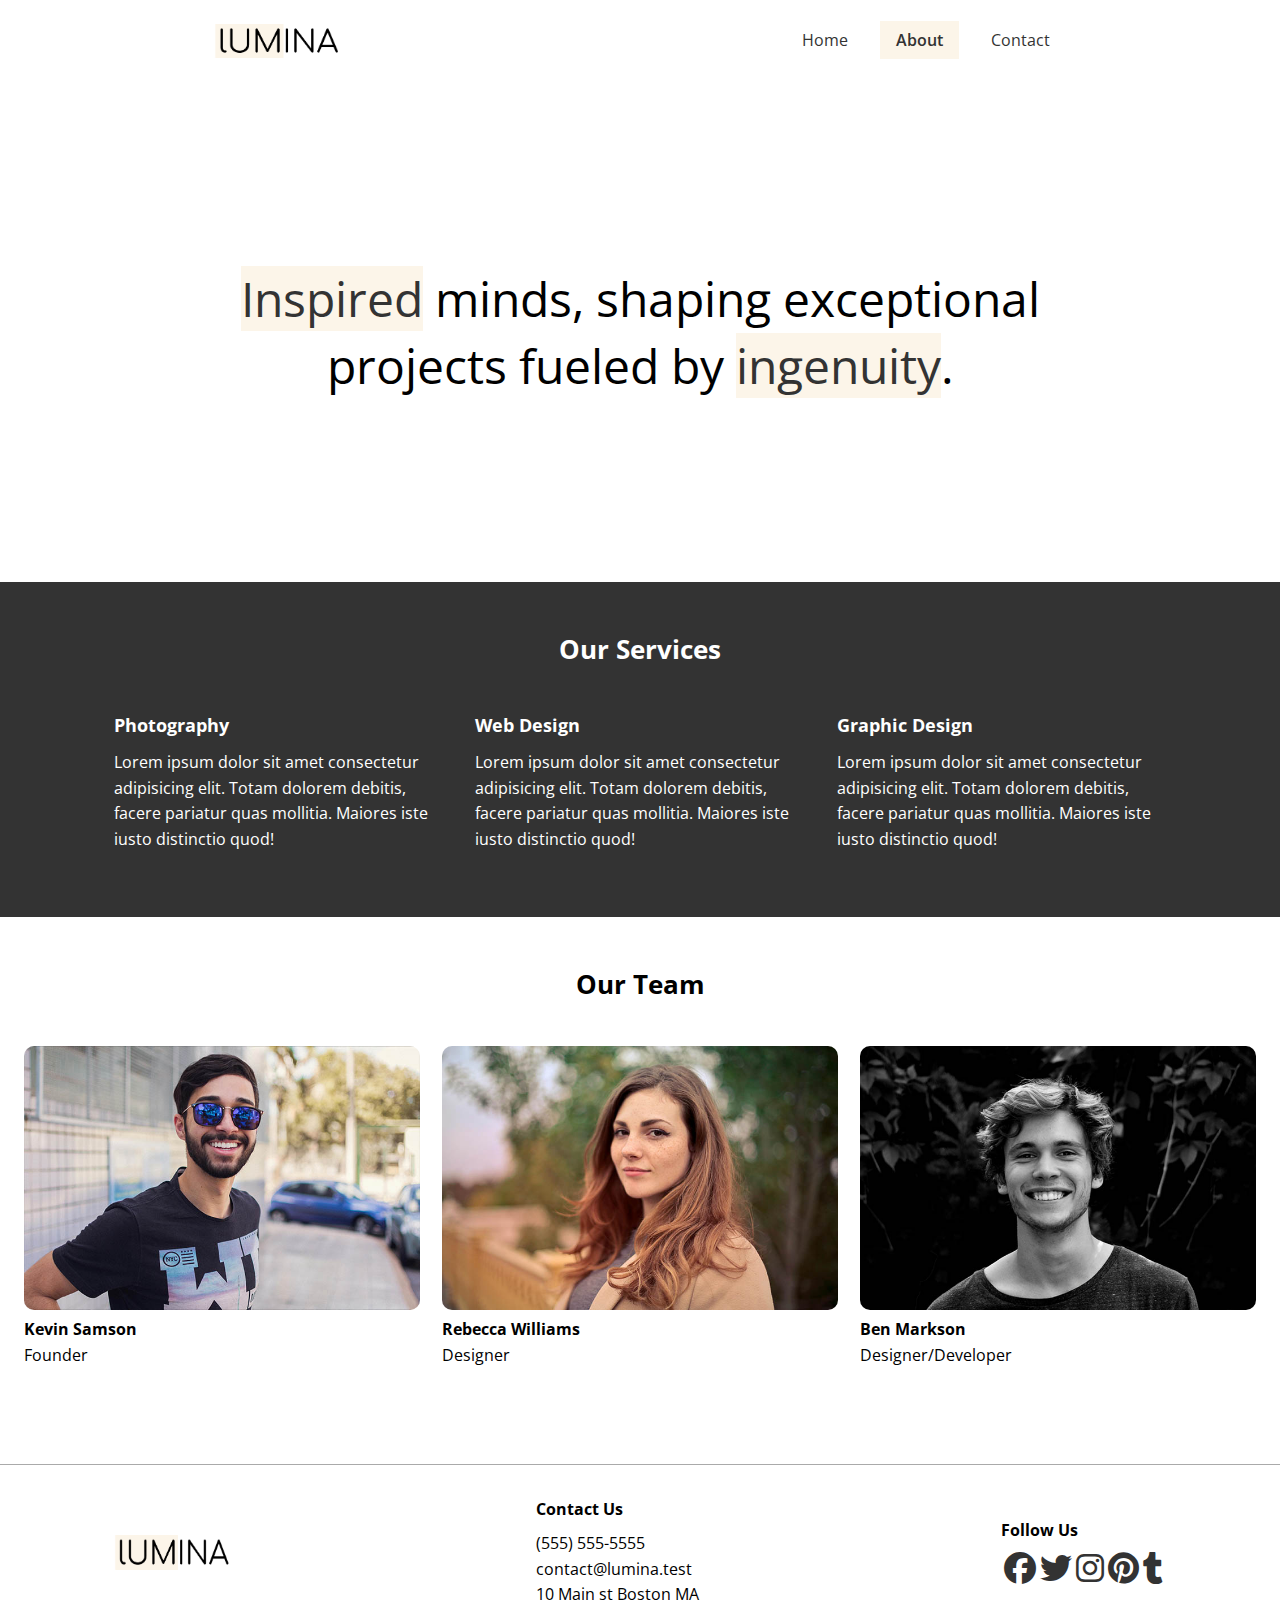
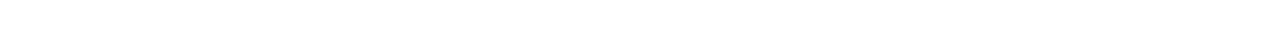
<file: about.html>
<!DOCTYPE html>
<html lang="en">

<head>
    <meta charset="UTF-8">
    <meta name="viewport" content="width=device-width, initial-scale=1.0">
    <link rel="stylesheet" href="https://cdnjs.cloudflare.com/ajax/libs/font-awesome/6.7.2/css/all.min.css"
        integrity="sha512-Evv84Mr4kqVGRNSgIGL/F/aIDqQb7xQ2vcrdIwxfjThSH8CSR7PBEakCr51Ck+w+/U6swU2Im1vVX0SVk9ABhg=="
        crossorigin="anonymous" referrerpolicy="no-referrer" />
    <link rel="preconnect" href="https://fonts.googleapis.com">
    <link rel="preconnect" href="https://fonts.gstatic.com" crossorigin>
    <link href="https://fonts.googleapis.com/css2?family=Open+Sans:ital,wght@0,300..800;1,300..800&display=swap"
        rel="stylesheet">
    <link rel="stylesheet" href="css/styles.css">
    <link rel="icon" href="images/favicon.ico">
    <title>About Lumina Creative</title>
</head>

<body>
    <header class="header">
        <div class="container container-sm header-flex">
            <img src="images/logo.png" alt="Lumina Creative" class="logo">
            <nav>
                <ul class="main-menu">
                    <li><a href="/">Home</a></li>
                    <li><a class="current" href="about.html">About</a></li>
                    <li><a href="contact.html">Contact</a></li>
                </ul>
            </nav>
        </div>
    </header>


    <section class="hero">
        <div class="container container-sm">
            <h2><span class="bg-primary">Inspired</span> minds, shaping
                exceptional projects fueled by
                <span class="bg-primary">ingenuity</span>.
            </h2>
        </div>
    </section>

    <section class="services bg-dark">
        <div class="container">
            <h2 class="section-heading">Our Services</h2>
            <div class="services-flex">
                <div class="service-item">
                    <h4>Photography</h4>
                    <p>Lorem ipsum dolor sit amet consectetur adipisicing elit. Totam dolorem debitis, facere pariatur
                        quas mollitia. Maiores iste iusto distinctio quod!</p>
                </div>
                <div class="service-item">
                    <h4>Web Design</h4>
                    <p>Lorem ipsum dolor sit amet consectetur adipisicing elit. Totam dolorem debitis, facere pariatur
                        quas mollitia. Maiores iste iusto distinctio quod!</p>
                </div>
                <div class="service-item">
                    <h4>Graphic Design</h4>
                    <p>Lorem ipsum dolor sit amet consectetur adipisicing elit. Totam dolorem debitis, facere pariatur
                        quas mollitia. Maiores iste iusto distinctio quod!</p>
                </div>
            </div>
        </div>
    </section>

    <section class="team">
        <div class="container container-lg">
            <h2 class="section-heading">Our Team</h2>
            <div class="team-flex">
                <div class="team-item">
                    <img src="images/team1.jpg" alt="Team Member 1">
                    <h4>Kevin Samson</h4>
                    <p>Founder</p>
                </div>
                <div class="team-item">
                    <img src="images/team2.jpg" alt="Team Member 2">
                    <h4>Rebecca Williams</h4>
                    <p>Designer</p>
                </div>
                <div class="team-item">
                    <img src="images/team3.jpg" alt="Team Member 3">
                    <h4>Ben Markson</h4>
                    <p>Designer/Developer</p>
                </div>
            </div>
        </div>
    </section>

    <footer class="footer">
        <div class="container footer-flex">
            <img src="images/logo.png" alt="Lumina Creative">
            <div>
                <h4>Contact Us</h4>
                <ul>
                    <li>(555) 555-5555</li>
                    <li>contact@lumina.test</li>
                    <li>10 Main st Boston MA</li>
                </ul>
            </div>

            <div>
                <h4>Follow Us</h4>
                <a href="#">
                    <i class="fab fa-2x fa-facebook"></i>
                    <i class="fab fa-2x fa-twitter"></i>
                    <i class="fab fa-2x fa-instagram"></i>
                    <i class="fab fa-2x fa-pinterest"></i>
                    <i class="fab fa-2x fa-tumblr"></i>
                </a>
            </div>
        </div>
    </footer>
</body>

</html>
</file>
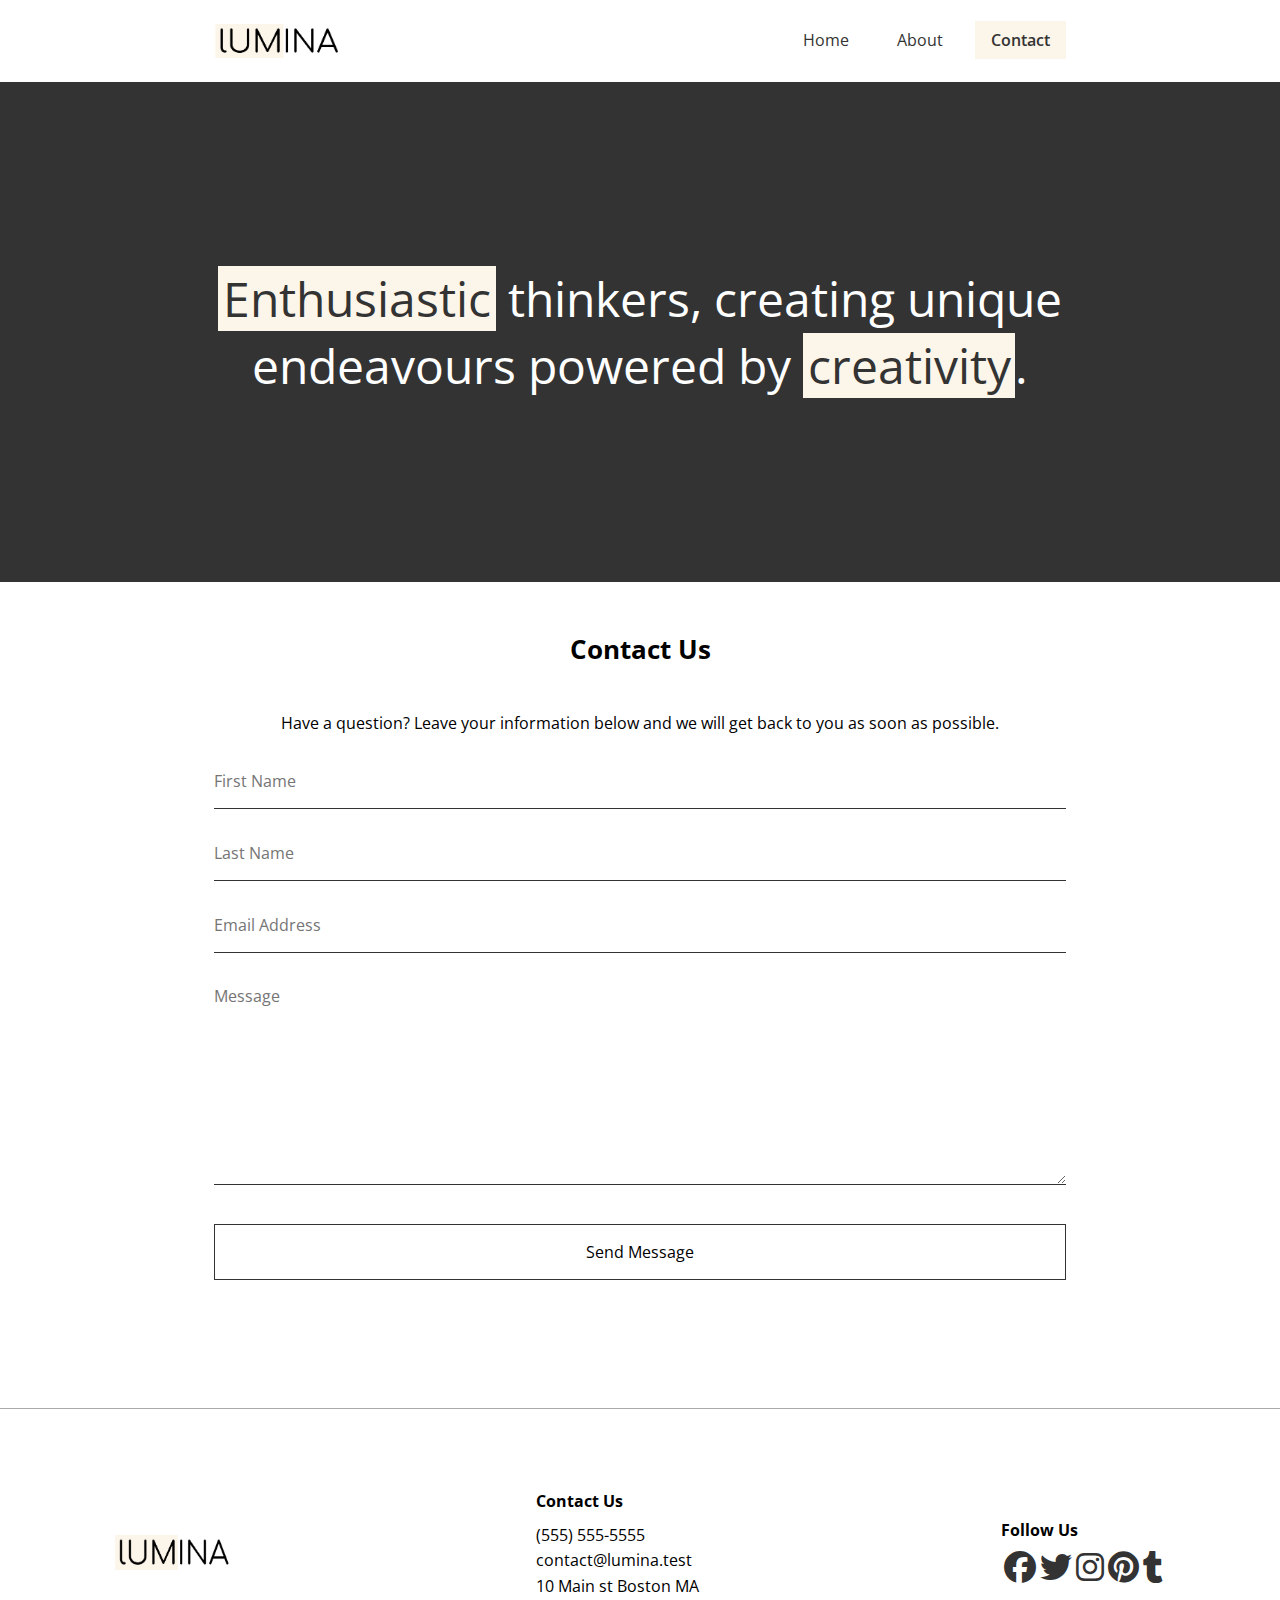
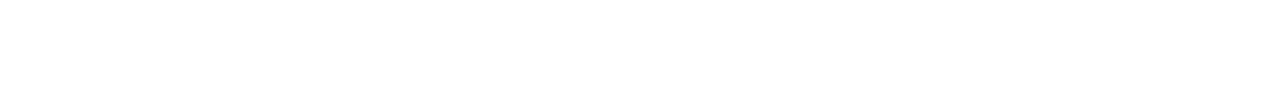
<file: contact.html>
<!DOCTYPE html>
<html lang="en">

<head>
    <meta charset="UTF-8">
    <meta name="viewport" content="width=device-width, initial-scale=1.0">
    <link rel="stylesheet" href="https://cdnjs.cloudflare.com/ajax/libs/font-awesome/6.7.2/css/all.min.css"
        integrity="sha512-Evv84Mr4kqVGRNSgIGL/F/aIDqQb7xQ2vcrdIwxfjThSH8CSR7PBEakCr51Ck+w+/U6swU2Im1vVX0SVk9ABhg=="
        crossorigin="anonymous" referrerpolicy="no-referrer" />
    <link rel="preconnect" href="https://fonts.googleapis.com">
    <link rel="preconnect" href="https://fonts.gstatic.com" crossorigin>
    <link href="https://fonts.googleapis.com/css2?family=Open+Sans:ital,wght@0,300..800;1,300..800&display=swap"
        rel="stylesheet">
    <link rel="stylesheet" href="css/styles.css">
    <link rel="icon" href="images/favicon.ico">
    <title>Contact Lumina Creative</title>
</head>

<body>
    <header class="header">
        <div class="container container-sm header-flex">
            <img src="images/logo.png" alt="Lumina Creative" class="logo">
            <nav>
                <ul class="main-menu">
                    <li><a href="/">Home</a></li>
                    <li><a href="about.html">About</a></li>
                    <li><a class="current" href="contact.html">Contact</a></li>
                </ul>
            </nav>
        </div>
    </header>


    <section class="hero bg-dark">
        <div class="container container-sm">
            <h2><span class="bg-primary">Enthusiastic</span> thinkers, creating
                unique endeavours powered by
                <span class="bg-primary">creativity</span>.
            </h2>
        </div>
    </section>

    <section class="contact">
        <div class="container container-sm">
            <h2 class="section-heading">Contact Us</h2>
            <p>
                Have a question? Leave your information below and we will
                get back to you as soon as possible.
            </p>

            <form name="contact" netlify>
                <div class="form-group">
                    <label for="first-name" class="visually-hidden">First Name</label>
                    <input type="text" id="first-name" name="first-name" placeholder="First Name">
                </div>
                <div class="form-group">
                    <label for="last-name" class="visually-hidden">Last Name</label>
                    <input type="text" id="last-name" name="last-name" placeholder="Last Name">
                </div>
                <div class="form-group">
                    <label for="email" class="visually-hidden">Email Address</label>
                    <input type="email" id="email" name="email" placeholder="Email Address">
                </div>
                <div class="form-group">
                    <label for="message" class="visually-hidden">Message</label>
                        <textarea name="message" id="message"
                            placeholder="Message"></textarea>
                </div>

                    <div class="form-group">
                        <button type="submit" class="btn">Send Message</button>
                    </div>
            </form>
        </div>
    </section>


    <footer class="footer">
        <div class="container footer-flex">
            <img src="images/logo.png" alt="Lumina Creative">
            <div class="contact">
                <h4>Contact Us</h4>
                <ul>
                    <li>(555) 555-5555</li>
                    <li>contact@lumina.test</li>
                    <li>10 Main st Boston MA</li>
                </ul>
            </div>

            <div class="socials">
                <h4>Follow Us</h4>
                <a href="#">
                    <i class="fab fa-2x fa-facebook"></i>
                    <i class="fab fa-2x fa-twitter"></i>
                    <i class="fab fa-2x fa-instagram"></i>
                    <i class="fab fa-2x fa-pinterest"></i>
                    <i class="fab fa-2x fa-tumblr"></i>
                </a>
            </div>
        </div>
    </footer>
</body>

</html>
</file>
<file: css/styles.css>
* {
    margin: 0;
    padding: 0;
    box-sizing: border-box;
}

:root {
    --primary-color: #fcf5e9;
    --dark-color: #333;
    --container-normal: 1100px;
    --container-wide: 1400px;
    --container-narrow: 900px;
}

body {
    font-family: 'Open Sans', sans-serif;
    line-height: 1.6;
}

a {
    text-decoration: none;
    color: #333;
}

ul {
    list-style: none;
}

img {
    max-width: 100%;
}

/*Utility Classes*/
.bg-primary {
    background: var(--primary-color);
    color: #333;
}

.bg-dark {
    background: var(--dark-color);
    color: #fff;
}

.bg-dark .bg-primary {
    padding: 0 0.3rem;
}

.btn {
    display: inline-block;
    padding: 1rem 2rem;
    border: 1px solid #333;
    background: transparent;
    font-family: inherit;
    font-size: inherit;
    cursor: pointer;
}

.btn:hover {
    background: #333;
    color: #fff;
}

.visually-hidden {
  clip: rect(0 0 0 0);
  clip-path: inset(50%);
  height: 1px;
  overflow: hidden;
  position: absolute;
  white-space: nowrap;
  width: 1px;
}

.section-heading {
    font-size: 1.6rem;
    text-align: center;
    margin-bottom: 40px;
}

/*Container */
/*These are also utitily classes.*/

.container {
    max-width: var(--container-normal);
    margin: 0 auto;
    padding: 0 1.5rem;
}

.container-lg {
    max-width: var(--container-wide);
}

.container-sm {
    max-width: var(--container-narrow);
}

/*Header*/
.header {
    margin: 1.5rem auto;
}

.header .logo {
    width: 130px;
}

.header .header-flex {
    display: flex;
    justify-content: space-between;
    align-items: center;
}

.header .main-menu {
    display: flex;
    gap: 1rem;
}

.header .main-menu a {
    padding: 0.5rem 1rem;
}

.header .main-menu a:hover {
    background-color: var(--primary-color);
}

.current {
    background-color: var(--primary-color);
    font-weight: 600;
}

/*Hero*/
.hero {
    height: 500px;
    display: flex;
    justify-content: center;
    align-items: center;
    text-align: center;
}

.hero h2 {
    font-size: 3rem;
    line-height: 1.4;
    font-weight: normal;
}


.gallery-grid {
    display: grid;
    grid-template-columns: 1fr 1fr 1fr;
    gap: 20px;
}

.gallery-item {
    /* width: calc(33.333% - 20px); */
    border-radius: 10px;
}

.gallery-item img {
    border-radius: 10px;
    width: 100%;
    height: 100%;
    object-fit: cover;
}

.gallery-item:hover {
    opacity: 0.9;
}

.gallery-item:nth-of-type(2) {
    grid-column: span 2;
}

.gallery-item:nth-of-type(7) {
    grid-column: span 2;
    grid-row: span 2;
}


/*Footer*/

.footer {
    border-top: 1px solid #aaa;
    padding: 2rem 1.5rem;
    margin-top: 2rem;
}

.footer .footer-flex {
    display: flex;
    justify-content: space-between;
    align-items: center;
}

.footer img {
    width: 120px;
    height: 35px;
}

.footer h4 {
    font-size: 1rem;
    margin-bottom: 0.5rem;
}

.footer a {
    margin: 0.2rem;
}

/*Services*/

.services {
    padding: 3rem 0 4rem;
}

.services-flex {
    display: flex;
    gap: 2rem;
}

.service-item h4 {
    font-size: 1.1rem;
    margin-bottom: 0.7rem;
}

/*Team*/

.team {
    padding: 3rem 0 4rem;
}

.team-flex {
    display: flex;
    gap: 1.4rem;
}

.team img {
    border-radius: 10px;
}

/*Contact*/
.contact {
    padding: 3rem 0 4rem;
}

.contact p {
    text-align: center;
    margin-bottom: 2rem;
}

.form-group {
    margin: 2rem 0;
}

.contact input,
.contact textarea {
    border: none;
    border-bottom: 1px #333 solid;
    width: 100%;
    font-family: inherit;
    font-size: inherit;
    padding-bottom: 1rem;
}

.contact textarea {
    height: 200px;
}

.contact input:focus,
.contact textarea:focus {
    outline: none;
}

.contact button {
    width: 100%;
}

/*Media Queries*/
@media(max-width: 768px) {
    .header .header-flex,
    .footer .footer-flex, 
    .services .services-flex,
    .team .team-flex {
        flex-direction: column;
        gap: 1.5rem;
    }

    .hero {
        height: 300px;
    }

    .hero h2 {
        font-size: 1.8rem;
    }

    .gallery-grid {
        grid-template-columns: 1fr 1fr;
    }

    .gallery-item:first-of-type {
        grid-column: span 2;
    }

    .gallery-item:nth-of-type(2) {
        grid-column: span 1;
    }

    .gallery-item:nth-of-type(7) {
        grid-column: span 1;
        grid-row: span 1;
    }

    .footer .footer-flex{
        text-align: center;
    }

}
</file>
